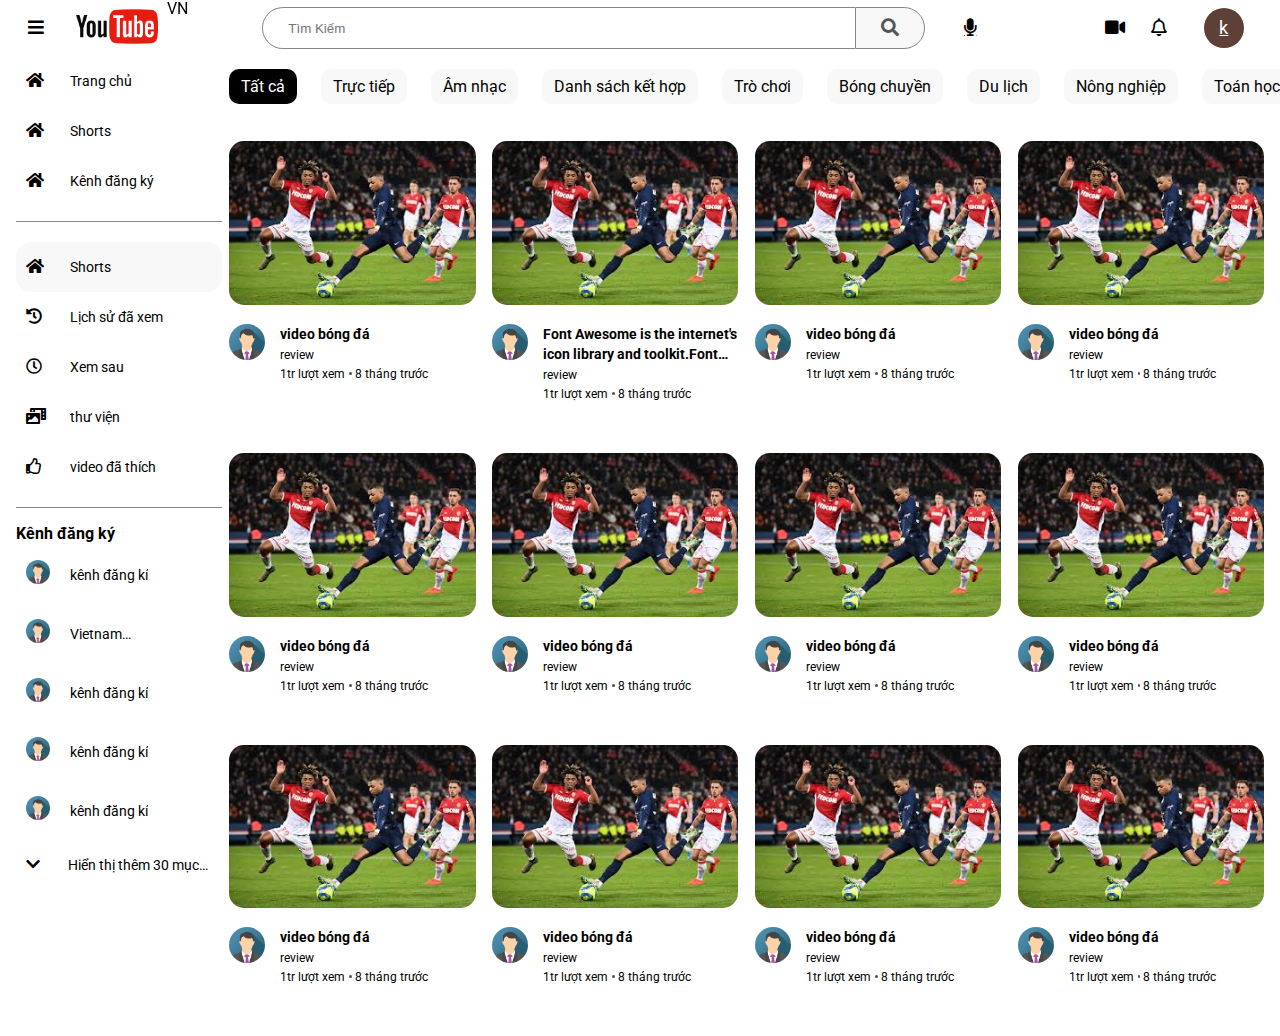
<file: index.html>
<!DOCTYPE html>
<html lang="en">
<head>
    <meta charset="UTF-8">
    <meta http-equiv="X-UA-Compatible" content="IE=edge">
    <meta name="viewport" content="width=device-width, initial-scale=1.0 ,user-scalable=no">
    <script type="text/javascript" src="js/main.js"></script>
    <link rel="stylesheet" href="https://cdnjs.cloudflare.com/ajax/libs/font-awesome/5.15.4/css/all.min.css" />
    <link rel="stylesheet" href="css/responsive.css">
    <link rel="stylesheet" href="style.css">

    <title>Document</title>
</head>
<body>
    <div class="wrapper">
        <header class="site-header">
            <div class="container">
                <div class="main-header">
                    <div class="start-hd-yt">
                        <div class="bars">
                            <button onclick="showCompact()">
                                <i class="fas fa-bars"></i>
                            </button>
                        </div>
                        <div class="logo-yt">
                            <a href="#"> <img src="images/logo-yt.png" alt="logo"></a>
                        </div>
                    </div>
                    <div class="center-yt">
                       <form action="#">
                            <div class="search-gr">
                                <input type="text" placeholder="Tìm Kiếm">
                                <div class="submit">
                                    <button><i class="fas fa-search"></i></button>
                                </div>
                                <div class="mic">
                                   <a href="#"> <i class="fas fa-microphone"></i></a>
                                </div>
                            </div> 
                       </form>
                    </div>
                    <div class="end-hd-yt">
                        <div class="icon-yt" id="show_tab">
                            <a href="#" title="tạo" onclick="showBell('show_update')"><i class="fas fa-video"></i></a>
                                <div class="update-vd">
                                    <ul>
                                        <li>
                                            <a href="#">Tải video lên</a>
                                        </li>
                                        <li>
                                            <a href="#">phát trực tiếp</a>
                                        </li>
                                    </ul>
                                </div>
                            <a href="#" id="id-bell" title="thông báo" onclick="showBell('show_bell')"><i class="far fa-bell"></i></a>
                            <div class="show--bell">
                                <div class="top--bell">
                                    <div class="title-bell">
                                        Thông báo
                                    </div>
                                    <a href="#"><i class="fas fa-cog"></i></a>
                                </div>
                                <div class="display-tb">
                                    <h4>Thông báo của bạn hiển thị ở đây</h4>
                                    <p>Đăng ký kênh yêu thích của bạn để nhận <br> thông báo về các video mới nhất.</p>
                                </div>
                                
                            </div>
                        </div>
                        <div class="user-avt" id="mysef">
                            <a href="#" onclick="showHideMysef()">k</a>
                            <div class="show_mysef">
                                <div class="top-mysef">
                                    <div class="avatar-ms">
                                        <div class="img-avt-ms">
                                            k
                                        </div>
                                    </div>
                                    <div class="name-mysef">
                                        <div class="name">
                                            HoangPhiKhanh
                                        </div>
                                        <div class="n-mail">
                                            khanh.hoangphi@ncc.asia
                                        </div>
                                        <a href="#">Quản lí tài khoản của bạn</a>
                                    </div>
                                </div>
                                <ul class="">
                                    <li><a href="#"><i class="far fa-id-badge"></i> Tạo kênh</a></li>
                                    <li><a href="#"><i class="fab fa-youtube"></i> Youtube studio</a></li>
                                    <li><a href="#"><i class="fas fa-address-book"></i> Chuyển đổi tài khoản</a></li>
                                    <li><a href="#"><i class="fas fa-sign-out-alt"></i>Đăng xuất</a></li>
                                </ul>
                                <ul>
                                    <li><a href="#"><i class="fas fa-dollar-sign"></i> giao dịch và gói thành viên</a></li>
                                    <li><a href="#"><i class="fas fa-user-shield"></i> dữ liệu của bạn trong Youtube</a></li>

                                </ul>
                            </div>
                        </div>
                    </div>
                </div>
            </div>
        </header>
        <main class="site-main">
            <div class="container">
                <div class="main-content" id="id-main">
                    <div class="compact-yt">
                        <ul>
                            <li><a href="#"><i class="fas fa-home"></i> <br> Trang chủ</a></li>
                            <li><a href="#"><i class="fas fa-home"></i> <br> Shorts</a></li>
                            <li><a href="#"><i class="fas fa-home"></i> <br> Kênh đăng kí</a></li>
                            <li><a href="#"><i class="fas fa-home"></i> <br> Thư viện</a></li>
                        </ul>
                    </div> 
                    <div class="sidebar-yt">
                        <ul class="home-yt sbar-yt">
                            <li>
                                <div class="flex-ct-ic">
                                    <div class="icon">
                                        <i class="fas fa-home"></i>
                                    </div>
                                    <div class="text-ct">
                                        Trang chủ
                                    </div>
                                </div>
                            </li>
                            <li>
                                <div class="flex-ct-ic">
                                    <div class="icon">
                                        <i class="fas fa-home"></i>
                                    </div>
                                    <div class="text-ct">
                                        Shorts
                                    </div>
                                </div>
                            </li>
                            <li>
                                <div class="flex-ct-ic">
                                    <div class="icon">
                                        <i class="fas fa-home"></i>
                                    </div>
                                    <div class="text-ct">
                                       Kênh đăng ký
                                    </div>
                                </div>
                            </li>
                        </ul>
                        <ul class="sbar-yt">
                            <li class="active">
                                <div class="flex-ct-ic">
                                    <div class="icon">
                                        <i class="fas fa-home"></i>
                                    </div>
                                    <div class="text-ct">
                                        Shorts
                                    </div>
                                </div>
                            </li>
                            <li>
                                <div class="flex-ct-ic">
                                    <div class="icon">
                                        <i class="fas fa-history"></i>
                                    </div>
                                    <div class="text-ct">
                                       Lịch sử đã xem
                                    </div>
                                </div>
                            </li>
                            <li>
                                <div class="flex-ct-ic">
                                    <div class="icon">
                                        <i class="far fa-clock"></i>
                                    </div>
                                    <div class="text-ct">
                                      Xem sau
                                    </div>
                                </div>
                            </li>
                            <li>
                                <div class="flex-ct-ic">
                                    <div class="icon">
                                        <i class="fas fa-photo-video"></i>
                                    </div>
                                    <div class="text-ct">
                                        thư viện
                                    </div>
                                </div>
                            </li>
                            <li>
                                <div class="flex-ct-ic">
                                    <div class="icon">
                                        <i class="far fa-thumbs-up"></i>
                                    </div>
                                    <div class="text-ct">
                                       video đã thích
                                    </div>
                                </div>
                            </li>
                        </ul>
                        <ul class="sbar-yt chanel-yt">
                            <h2>Kênh đăng ký</h2>
                            <li>
                                <div class="flex-ct-ic">
                                    <div class="icon avt">
                                        <img src="images/img_avatar.png" alt="">
                                    </div>
                                    <div class="text-ct">
                                        kênh đăng kí
                                    </div>
                                </div>
                            </li>
                            <li>
                                <div class="flex-ct-ic">
                                    <div class="icon avt">
                                        <img src="images/img_avatar.png" alt="">
                                    </div>
                                    <div class="text-ct">
                                        Vietnam Championship Series - LMHT
                                    </div>
                                </div>
                            </li>                            
                            <li>
                                <div class="flex-ct-ic">
                                    <div class="icon avt">
                                        <img src="images/img_avatar.png" alt="">
                                    </div>
                                    <div class="text-ct">
                                        kênh đăng kí
                                    </div>
                                </div>
                            </li>                            
                            <li>
                                <div class="flex-ct-ic">
                                    <div class="icon avt">
                                        <img src="images/img_avatar.png" alt="">
                                    </div>
                                    <div class="text-ct">
                                        kênh đăng kí
                                    </div>
                                </div>
                            </li>                           
                             <li>
                                <div class="flex-ct-ic">
                                    <div class="icon avt">
                                        <img src="images/img_avatar.png" alt="">
                                    </div>
                                    <div class="text-ct">
                                        kênh đăng kí
                                    </div>
                                </div>
                            </li>
                            <li>
                                <div class="flex-ct-ic">
                                    <div class="icon">
                                        <i class="fas fa-chevron-down"></i>
                                    </div>
                                    <div class="text-ct">
                                        Hiển thị thêm 30 mục mới
                                    </div>
                                </div>
                            </li>

                        </ul>
                    </div>
                    <div class="content-yt">
                        <div class="crossbar">
                            <ul>
                                <li class="active"><a href="#" title="tất cả">Tất cả</a></li>
                                <li><a href="#" title="Trực tiếp">Trực tiếp</a></li>
                                <li><a href="#" title="Âm nhạc">Âm nhạc</a></li>
                                <li><a href="#" title="Danh sách kết hợp">Danh sách kết hợp</a></li>
                                <li><a href="#">Trò chơi </a></li>
                                <li><a href="#">Bóng chuyền</a></li>
                                <li><a href="#">Du lịch</a></li>
                                <li><a href="#">Nông nghiệp</a></li>
                                <li><a href="#">Toán học </a></li>
                                <li><a href="#">Bóng đá</a></li>
                                <!-- <li><a href="#">Hoạt hình</a></li> -->
                            </ul>
                        </div>
                        <div class="row-ct">
                            <div class="box-vd">
                                <a href="#">
                                    <div class="img-box">
                                        <img src="images/images-mp3.jpg" alt="">
                                    </div>
                                </a>
                                <div class="avt-and-tl">
                                    <div class="avatar-author">
                                        <a href="#"><img src="images/img_avatar.png" alt=""></a>
                                    </div>
                                    <div class="text-lq">
                                        <a href="#" title="video bóng đá"><h3>video bóng đá</h3></a>
                                        <div class="author-vd">
                                            <span>review</span>
                                        </div>
                                        <div class="view--time">
                                            <span>1tr lượt xem</span> <span class="time-qk"> 8 tháng trước</span>
                                        </div>
                                    </div>
                                    
                                </div>
                                
                            </div>
                            <div class="box-vd">
                                <a href="#">
                                    <div class="img-box">
                                        <img src="images/images-mp3.jpg" alt="">
                                    </div>
                                </a>
                                <div class="avt-and-tl">
                                    <div class="avatar-author">
                                        <a href="#"><img src="images/img_avatar.png" alt=""></a>
                                    </div>
                                    <div class="text-lq">
                                        <a href="#" title="Font Awesome is the internet's icon library and toolkit">
                                            <h3>Font Awesome is the internet's icon library and toolkit.Font Awesome is the internet's icon library and toolkit </h3>
                                        </a>
                                        <div class="author-vd">
                                            <span>review</span>
                                        </div>
                                        <div class="view--time">
                                            <span>1tr lượt xem</span> <span class="time-qk"> 8 tháng trước</span>
                                        </div>
                                    </div>
                                    
                                </div>
                                
                            </div>
                            <div class="box-vd">
                                <a href="#">
                                    <div class="img-box">
                                        <img src="images/images-mp3.jpg" alt="">
                                    </div>
                                </a>
                                <div class="avt-and-tl">
                                    <div class="avatar-author">
                                        <a href="#"><img src="images/img_avatar.png" alt=""></a>
                                    </div>
                                    <div class="text-lq">
                                        <a href="#" title="video bóng đá"><h3>video bóng đá</h3></a>
                                        <div class="author-vd">
                                            <span>review</span>
                                        </div>
                                        <div class="view--time">
                                            <span>1tr lượt xem</span> <span class="time-qk"> 8 tháng trước</span>
                                        </div>
                                    </div>
                                </div>
                                
                            </div>
                            <div class="box-vd">
                                <a href="#">
                                    <div class="img-box">
                                        <img src="images/images-mp3.jpg" alt="">
                                    </div>
                                </a>
                                <div class="avt-and-tl">
                                    <div class="avatar-author">
                                        <a href="#"><img src="images/img_avatar.png" alt=""></a>
                                    </div>
                                    <div class="text-lq">
                                        <a href="#" title="video bóng đá"><h3>video bóng đá</h3></a>
                                        <div class="author-vd">
                                            <span>review</span>
                                        </div>
                                        <div class="view--time">
                                            <span>1tr lượt xem</span> <span class="time-qk"> 8 tháng trước</span>
                                        </div>
                                    </div>
                                </div>  
                            </div>
                            <div class="box-vd">
                                <a href="#">
                                    <div class="img-box">
                                        <img src="images/images-mp3.jpg" alt="">
                                    </div>
                                </a>
                                <div class="avt-and-tl">
                                    <div class="avatar-author">
                                        <a href="#"><img src="images/img_avatar.png" alt=""></a>
                                    </div>
                                    <div class="text-lq">
                                        <a href="#" title="video bóng đá"><h3>video bóng đá</h3></a>
                                        <div class="author-vd">
                                            <span>review</span>
                                        </div>
                                        <div class="view--time">
                                            <span>1tr lượt xem</span> <span class="time-qk"> 8 tháng trước</span>
                                        </div>
                                    </div>
                                    
                                </div>
                                
                            </div>                            
                            <div class="box-vd">
                                <a href="#">
                                    <div class="img-box">
                                        <img src="images/images-mp3.jpg" alt="">
                                    </div>
                                </a>
                                <div class="avt-and-tl">
                                    <div class="avatar-author">
                                        <a href="#"><img src="images/img_avatar.png" alt=""></a>
                                    </div>
                                    <div class="text-lq">
                                        <a href="#" title="video bóng đá"><h3>video bóng đá</h3></a>
                                        <div class="author-vd">
                                            <span>review</span>
                                        </div>
                                        <div class="view--time">
                                            <span>1tr lượt xem</span> <span class="time-qk"> 8 tháng trước</span>
                                        </div>
                                    </div>
                                    
                                </div>
                                
                            </div>                            
                            <div class="box-vd">
                                <a href="#">
                                    <div class="img-box">
                                        <img src="images/images-mp3.jpg" alt="">
                                    </div>
                                </a>
                                <div class="avt-and-tl">
                                    <div class="avatar-author">
                                        <a href="#"><img src="images/img_avatar.png" alt=""></a>
                                    </div>
                                    <div class="text-lq">
                                        <a href="#" title="video bóng đá"><h3>video bóng đá</h3></a>
                                        <div class="author-vd">
                                            <span>review</span>
                                        </div>
                                        <div class="view--time">
                                            <span>1tr lượt xem</span> <span class="time-qk"> 8 tháng trước</span>
                                        </div>
                                    </div>
                                    
                                </div>    
                        </div>                           
                         <div class="box-vd">
                                <a href="#">
                                    <div class="img-box">
                                        <img src="images/images-mp3.jpg" alt="">
                                    </div>
                                </a>
                                <div class="avt-and-tl">
                                    <div class="avatar-author">
                                        <a href="#"><img src="images/img_avatar.png" alt=""></a>
                                    </div>
                                    <div class="text-lq">
                                        <a href="#" title="video bóng đá"><h3>video bóng đá</h3></a>
                                        <div class="author-vd">
                                            <span>review</span>
                                        </div>
                                        <div class="view--time">
                                            <span>1tr lượt xem</span> <span class="time-qk"> 8 tháng trước</span>
                                        </div>
                                    </div>
                                    
                                </div>
                                
                        </div>
                        <div class="box-vd">
                            <a href="#">
                                <div class="img-box">
                                    <img src="images/images-mp3.jpg" alt="">
                                </div>
                            </a>
                            <div class="avt-and-tl">
                                <div class="avatar-author">
                                    <a href="#"><img src="images/img_avatar.png" alt=""></a>
                                </div>
                                <div class="text-lq">
                                    <a href="#" title="video bóng đá"><h3>video bóng đá</h3></a>
                                    <div class="author-vd">
                                        <span>review</span>
                                    </div>
                                    <div class="view--time">
                                        <span>1tr lượt xem</span> <span class="time-qk"> 8 tháng trước</span>
                                    </div>
                                </div>
                                
                            </div>
                            
                    </div>                         
                    <div class="box-vd">
                        <a href="#">
                            <div class="img-box">
                                <img src="images/images-mp3.jpg" alt="">
                            </div>
                        </a>
                        <div class="avt-and-tl">
                            <div class="avatar-author">
                                <a href="#"><img src="images/img_avatar.png" alt=""></a>
                            </div>
                            <div class="text-lq">
                                <a href="#" title="video bóng đá"><h3>video bóng đá</h3></a>
                                <div class="author-vd">
                                    <span>review</span>
                                </div>
                                <div class="view--time">
                                    <span>1tr lượt xem</span> <span class="time-qk"> 8 tháng trước</span>
                                </div>
                            </div>
                            
                        </div>
                        
                </div>
                <div class="box-vd">
                    <a href="#">
                        <div class="img-box">
                            <img src="images/images-mp3.jpg" alt="">
                        </div>
                    </a>
                    <div class="avt-and-tl">
                        <div class="avatar-author">
                            <a href="#"><img src="images/img_avatar.png" alt=""></a>
                        </div>
                        <div class="text-lq">
                            <a href="#" title="video bóng đá"><h3>video bóng đá</h3></a>
                            <div class="author-vd">
                                <span>review</span>
                            </div>
                            <div class="view--time">
                                <span>1tr lượt xem</span> <span class="time-qk"> 8 tháng trước</span>
                            </div>
                        </div>
                        
                    </div>
                    
            </div>
            <div class="box-vd">
                <a href="#">
                    <div class="img-box">
                        <img src="images/images-mp3.jpg" alt="">
                    </div>
                </a>
                <div class="avt-and-tl">
                    <div class="avatar-author">
                        <a href="#"><img src="images/img_avatar.png" alt=""></a>
                    </div>
                    <div class="text-lq">
                        <a href="#" title="video bóng đá"><h3>video bóng đá</h3></a>
                        <div class="author-vd">
                            <span>review</span>
                        </div>
                        <div class="view--time">
                            <span>1tr lượt xem</span> <span class="time-qk"> 8 tháng trước</span>
                        </div>
                    </div>
                </div>
        </div>
                        </div>
                    </div>
                </div>
                
            </div>
        </main>
    </div>
</body>
</html>
</file>
<file: css/responsive.css>
@media only screen and (max-width : 1640px){
    .img-box img{
        max-height: 166px !important;
    }
}
@media only screen and (max-width : 1440px){
    .crossbar{
        max-width: 1170px; 
        overflow-x: scroll;
    }
    .crossbar::-webkit-scrollbar{
        display: none;
    }
    .crossbar ul {
       
        width: 1200px;
    }

}
@media only screen and (max-width : 1024px) {
    .bars,
    div#show_tab,
    .mic{
        display: none;
    }
    .end-hd-yt{
        padding-right: 0px !important;
    }
    .main-header{
        height: 40px !important;
        padding: 4px 0;
        /* margin-top: 10px; */
    }
    .logo-yt::after{
        display: none;
    }
    .sidebar-yt{
        display: none;
    }
    .content-yt{
        padding-left: 0 !important;
    }
    .content-yt::-webkit-scrollbar{
        display: none;
    }
    .center-yt{
        margin-left: 25px;
    }
    .compact-yt{
        display: block !important;
    }
    .center-yt input{
        height: 30px !important;
    }
    .row-ct{
        margin-right: 0 !important;
        margin-left: 0 !important;
    }
    .content-yt{
        flex-basis: 100% !important;
    }
    .crossbar{
        top: 44px !important;
    }
    .compact-yt > ul{
        position: fixed;
        bottom: 0;
        display: flex;
        justify-content: space-around;
        width: 100%;
        background-color: #FFF;
        border-top: 0.5px solid #888;
        left: 0;
    }
    .compact-yt ul li a{
        padding: 0 !important;
    }
    .box-vd{
        flex-basis: calc((100% - 40px ) / 3 ) !important;
    }
}
@media only screen and ( max-width: 768px) {
    .box-vd{
        flex-basis: calc((100% - 30px ) / 2) !important;
    }
}
@media only screen and ( max-width: 426px){
    .row-ct{
        display: block !important;
    }
    .box-vd{
        margin-bottom: 30px !important;
    }
    .row-ct{
        padding-bottom: 50px;
    }
}
</file>
<file: style.css>
@import url('https://fonts.googleapis.com/css2?family=Roboto:ital,wght@0,400;1,700&display=swap');
body{
    font-family: 'Roboto', sans-serif;
}
*{
    margin: 0;
}
.container{
    padding: 0 16px;
}
ul{
    padding-inline-start: 0;
}
.logo-yt img{
   max-height: 35px;
   max-width: auto;
   background: #fff;
}
header.site-header{
    z-index: 9;
    position: fixed;
    top: 0;
    background-color: #fff;
    width: 100%;
    
}
.main-header{
    display: flex;
    justify-content: space-between;
    align-items: center;
    height: 56px;
}
.start-hd-yt{
    display: flex;
    align-items: center;
}
.start-hd-yt .bars button{
    display: block;
    background: none;
    border: none;
    font-size: 18px;
    margin-right: 20px;
    width: 40px;
    height: 40px;
}
.logo-yt{
    position: relative;
}
.logo-yt::after{
    content: "VN";
    position: absolute;
    right: -30px;
    top: -10px;
}
.start-hd-yt .bars button:hover{
    text-align: center;
    background-color: #f8f8f8;
    border-radius: 100%;
}
.center-yt{
    flex: 0 1 728px;
}
.center-yt input{
    width: 100%;
    height: 38px;
    border-radius: 40px 0 0 40px;
    border: 0.5px solid #888;
    padding-left:25px;
    border-right: none;
}
.search-gr{
    display: flex;
}
.search-gr .submit button{
    color: #fff;
    border-radius: 0 40px 40px 0;
    height: 100%;
    border: 0.5px solid #888;
    background-color: #f8f8f8;
    padding: 0 25px;
    font-size: 18px;
    color: #555;
    cursor: pointer;
}
/* .search-gr .mic{
    display: flex;
    align-items: center;
    margin-left: 25px;
} */
.search-gr .mic a{
    font-size: 18px;
    display: flex; 
    width: 40px;
    height: 40px;
    justify-content: center;
    align-items: center;
    margin-left: 25px;
    color: #000;
}
.search-gr .mic a:hover{
    border-radius: 100%;
    background-color: #f8f8f8;
}
.end-hd-yt{
    display: flex;
    padding-right: 20px;
}
.icon-yt a {
    width: 40px ;
    height: 40px;
    border-radius: 100%;
    font-size: 18px;
    line-height: 40px;
    display: inline-block;
    text-align: center;
    color: #000;
}
.icon-yt a:hover{
    background-color: #f8f8f8;
}
.user-avt > a{
    width: 40px;
    height: 40px;
    display: inline-block;
    text-align: center;
    background-color: #5d4038;
    color: #fff;
    font-size: 18px;
    line-height: 40px;
    list-style-type: none;
    border-radius: 100%;
    margin-left: 25px;
}
.user-avt .show_mysef{
    display: none;
}
.user-avt {
    position: relative;
   
}
.user-avt.show .show_mysef{
    display: block;
    position: absolute;
    top: 0;
    right: 100%;
    background: #fff;
    /* padding: 20px 20px 0 20px; */
    border-radius: 15px;
    box-shadow: 1px 1px #fff;
}
.top-mysef{
    display: flex;
    border-bottom: 1px solid #f8f8f8;
    padding: 15px;
    margin-bottom: 10px;
}
.img-avt-ms{
    width: 40px;
    height: 40px;
    border-radius: 100%;
    display: flex;
    justify-content: center;
    align-items: center;
    background-color: #5d4038;
    color: #f8f8f8;
    margin-right: 15px;
}
.name-mysef .name,
.name-mysef .email{
    font-size: 16px;
    line-height: 22px;
}
.name-mysef > a{
    font-size: 14px;
    line-height: 20px;
    color: rgba(6, 95, 212, 1);
    text-decoration: none;
    margin-top: 15px;
    display: block;
}
.show_mysef ul{
    border-bottom: 1px solid #555;
}
.show_mysef ul:last-child{
    border-bottom: none;
}
.show_mysef ul li{
    list-style-type: none;
    padding: 10px 0;
    padding-left: 15px;
}
.show_mysef ul li:hover{
    background-color: #888;
}
.show_mysef ul li a{
    font-size: 14px ;
    line-height: 20px;
    color: #0F0F0F;
    text-decoration: none;
}
.show_mysef ul li a i{
    font-size: 16px;
    line-height: 24px;
    margin-right: 20px;
}
.icon-yt{
    position: relative;
}
.icon-yt .show--bell{
    display: none;
}
.icon-yt .update-vd{
    display: none;
}
.icon-yt.show_update .update-vd{
    display: block;
    position: absolute;
    background-color: #fff;
    border: 1px solid rgba(0, 0, 0, .1);
    right: 0;
    top: 101%;
    width:200px;
    padding: 15px 0;
    border-radius: 10px;
}
.icon-yt.show_update .update-vd ul li{
    padding: 10px 20px; list-style-type: none;
}
.icon-yt.show_update .update-vd ul li:hover,
.icon-yt.show_update .update-vd ul li a:hover{
    background-color: #888 ;
   
}
.icon-yt.show_update .update-vd ul li a{
    font-size: 16px;
    line-height: 22px;
    width: unset;
    height: unset;
    text-decoration: none;
}
.icon-yt.show_bell .show--bell{
    display: block;
    position: absolute;
    right: 0;
    top: 101%;
    width: 500px;
    height: 600px;
    background-color: #fff;
    border-radius: 15px;
    border: 1px solid rgba(0, 0, 0, .1);
}
.top--bell{
    display: flex;
    justify-content: space-between;
    align-items: center;
    padding: 10px 20px;
    border-bottom: 1px solid #888;
}
.display-tb{
    text-align: center;
    position: relative;
    top: 50%;
    transform: translateY(-50%);
}
.display-tb h4{
    font-size: 16px;
    line-height: 22px;
    color: #606060;
    margin-bottom: 13px;
}
.display-tb p{
    font-size: 14px;
    line-height: 20px;
    color: #606060;
}
/* =========mian======= */
.main-content{
    display: flex;
    margin-top: 20px;
    justify-content: end;
}

.sidebar-yt::-webkit-scrollbar{
    width: 8px;
    /* background-color: #888; */
    
}
.sidebar-yt::-webkit-scrollbar-thumb {
    background-color: #888;
    /* height: 100px */;
    border-radius: 10px;
    display: none;
}
.sidebar-yt:hover::-webkit-scrollbar-thumb{
    display: block;
}
body {
    -ms-overflow-style: none; /* cho  Internet Explorer, Edge */
    scrollbar-width: none; /* cho Firefox */
    overflow-y: scroll; 
  }
body::-webkit-scrollbar {
     width: 8px;
}
body::-webkit-scrollbar-thumb{
    background-color: #888;
    border-radius: 10px;
}
/* .content-yt::-webkit-scrollbar{
    width: 8px;
}
.content-yt::-webkit-scrollbar-thumb{
    background-color: #888;
    border-radius: 10px;
} */
.sidebar-yt{
    position: fixed;
    top: 56px;
    left: 0;
    bottom: 0;
    max-width: 16.1%;
    width: 100%;
    /* height: 100vh; */
    /* min-height: 450px; */
    overflow-y: scroll;
    background: #fff;
    padding-left: 16px;
}
ul.sbar-yt.chanel-yt h2{
    font-size: 16px;
    line-height: 22px;
    margin-top: 15px;
}
.sidebar-yt ul{
    padding-inline-start: 0;
}
.sidebar-yt ul li.active{
    background-color: #f8f8f8;
}
.sidebar-yt ul li{
    list-style-type: none;
    padding: 15px 10px;
    border-radius: 15px;
    max-width: 204px;
    cursor: pointer;
}
.sidebar-yt ul li:hover{
    background-color: #f8f8f8;
}
.sidebar-yt ul li .flex-ct-ic{
    display: flex;
    align-items: center;
}
.sidebar-yt ul li .flex-ct-ic .icon{
    margin-right: 20px;
    font-size: 16px;
    line-height: 20px;
    width: 24px;
}
.sidebar-yt ul li .flex-ct-ic .text-ct{
    font-size: 14px;
    line-height:20px ;
    font-family: 'Roboto', sans-serif;
}
ul.sbar-yt{
    border-bottom: 1px solid #888;
    padding-bottom: 15px;
}
.icon.avt img{
    width: 24px;
    height: 24px;
    border-radius: 100%;
    object-fit: cover;
}
ul.sbar-yt.chanel-yt ul li{
    padding: 10px 15px;
}
ul.home-yt.sbar-yt{
    margin-bottom: 20px;
}
.sidebar-yt ul li .flex-ct-ic .text-ct{
    overflow: hidden;
}
.sidebar-yt ul li .flex-ct-ic .text-ct {
    display: block;
    display: -webkit-box;
    max-width: 100%;
    font-size: 14px;
    /* line-height: 1; */
    -webkit-line-clamp: 1;
    -webkit-box-orient: vertical;
    overflow: hidden;
    text-overflow: ellipsis;
}
.content-yt .crossbar ul li{
    display: inline-block;
    list-style-type: none;
    padding: 8px 12px;
    background-color: #f8f8f8;
    border-radius: 10px;
}
.crossbar ul li.active{
    background-color: #000;
}
.content-yt .crossbar ul li.active a{
    color: #fff ;
}
.content-yt .crossbar ul li + li {
    margin-left: 20px;
}
.content-yt .crossbar ul li a {
    text-decoration: none;
    color: #000;
}
.content-yt .crossbar ul li a:hover{
    color: #555;
}
.content-yt{
    padding-top: 111px;
    padding-left: 30px;
    flex-basis: calc(100% - 17.1%);
}
.row-ct{
    margin-top: 10px;
}
.avt-and-tl{
    display: flex;
    /* align-items: center; */
    margin-top: 15px;
}
.img-box img{
    width: 100%;
    border-radius: 15px;
    max-height: 200px;
    object-fit: cover;
}
.avt-and-tl .avatar-author img{
    width: 36px;
    height: 36px;
    border-radius: 100%;
}
.avt-and-tl a{
    text-decoration: none;
}
.text-lq{
    margin-left: 15px;
}
.avt-and-tl a h3{
    color: #000;
    font-size: 14px;
    line-height: 20px;
    display: block;
    display: -webkit-box;
    -webkit-line-clamp: 2;
    -webkit-box-orient: vertical;
    overflow: hidden;
    text-overflow: ellipsis;
    /* margin-left: 20px; */
}
.author-vd span{
    font-size: 12px;
    line-height: 16px;
}
.view--time span{
    font-size: 12px ;
    line-height: 18px;
}
.view--time span.time-qk::before{
    content: '';
    display: inline-block;
    width: 2.5px;
    height: 3px;
    border-radius: 50%;
    background-color: #555;
    margin-bottom: 3px;
}
.row-ct{
    display: flex;
    justify-content: space-between;
    flex-wrap: wrap;
}
.box-vd{
    flex-basis: calc( (100% - 50px ) / 4);
    margin-bottom: 50px;
    /* flex-wrap: wrap; */
}
.compact-yt,
.show-compact .sidebar-yt{
    display: none;
}
.show-compact .compact-yt{
    display: block;
    width:5%;
    /* padding-top: 56px; */
    position: fixed;
    background-color: #fff;
    left: 0;
    top: 56px;
}
.compact-yt ul li{
    list-style-type: none;
}
.compact-yt ul li a{
    display: block;
    font-size: 10px;
    line-height: 14px;
    padding: 15px 0;
    text-align: center;
    text-decoration: none;
    color: #000;
}
.compact-yt ul li a i{
    font-size: 16px;
    line-height: 28px;
}
.crossbar{
    position: fixed;
    top: 54px;
    width: 100%;
    padding: 15px 0;
    background-color: #fff;
}
.main-content.show-compact .content-yt{
    flex-basis: 95%;
}
</file>
